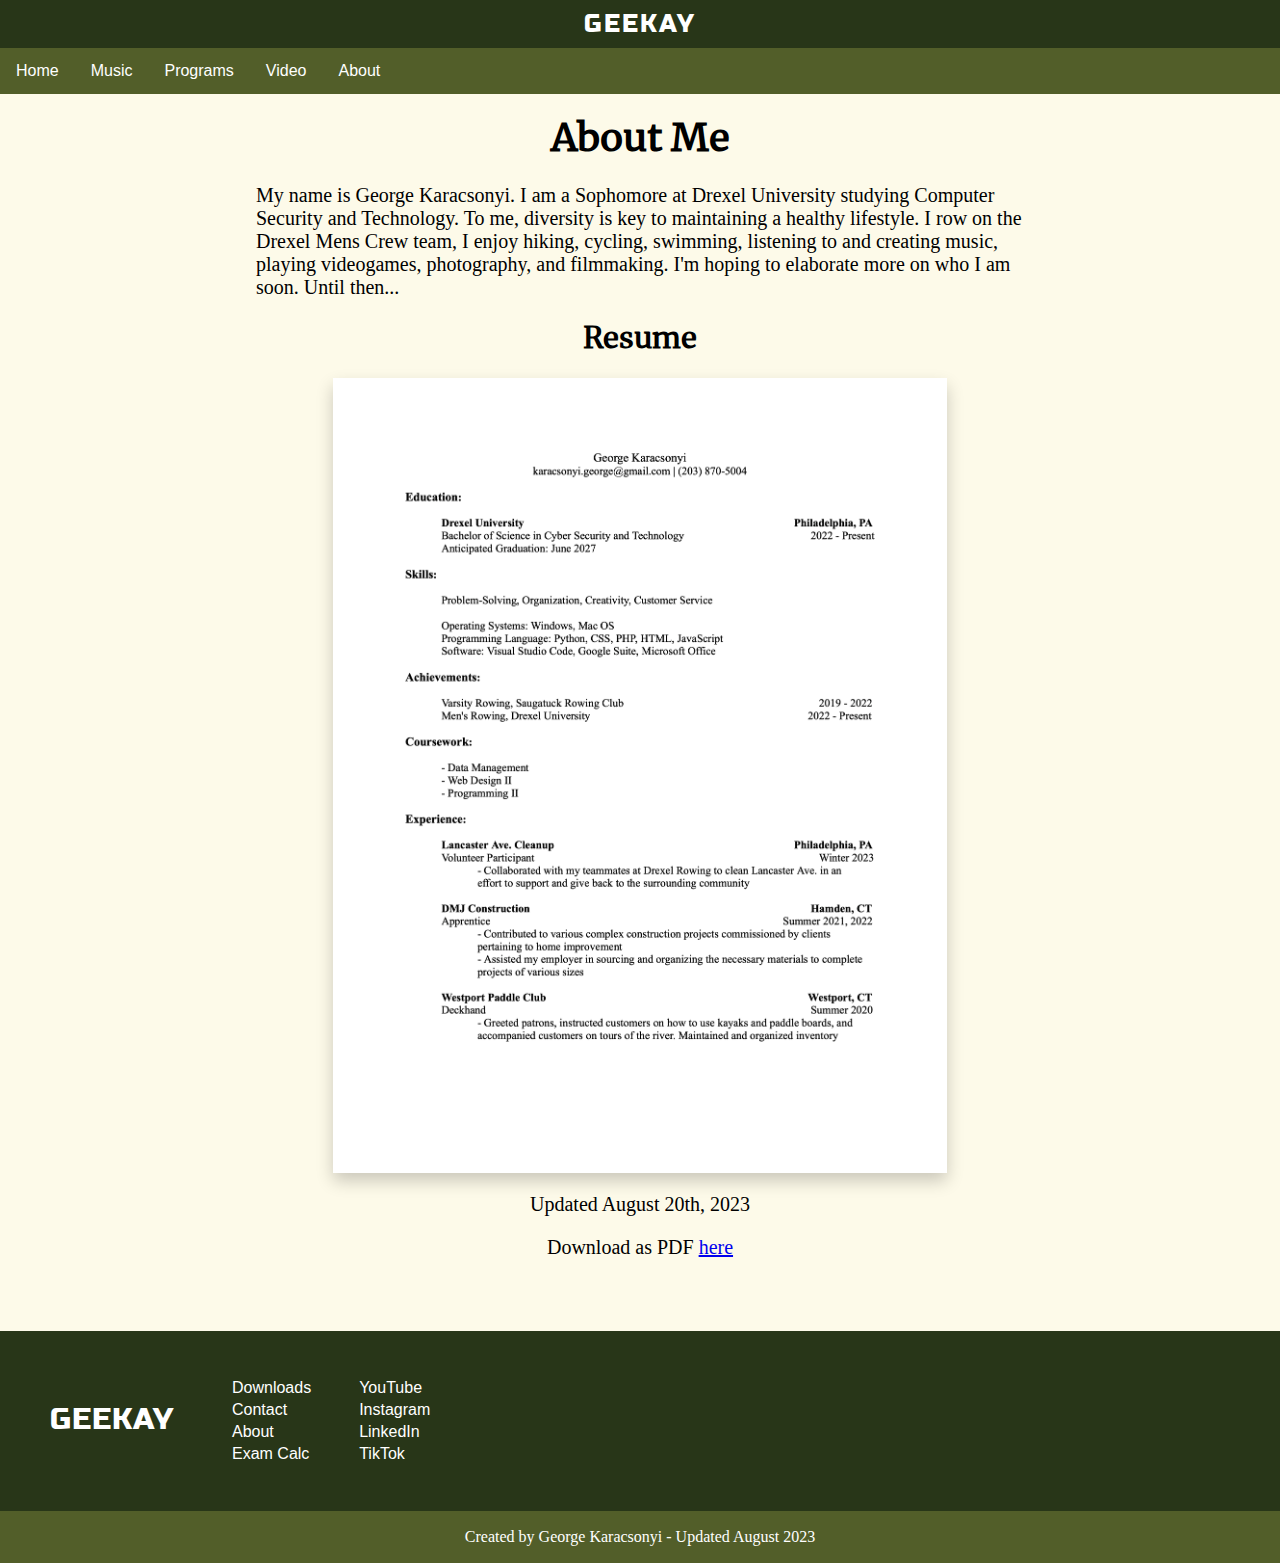
<file: about/index.html>
<!DOCTYPE html>
<!--
============================================================
File name: about/index.html
Purpose: about me page
Author: George Karacsonyi
Updated: July 25th, 2023 @ 10am EST
============================================================
-->
<html>

<head>
    <meta charset="utf-8">
    <meta name="viewport" content="width=device-width">
    <Title>About</Title>
    <link rel="icon" type="image/x-icon" href="../media-assets/g.png">
    <link rel="stylesheet" href="../master-style.css">
</head>

<body>

    <header class="sticky">
        <a href="../">
            <p>GEEKAY</p>
        </a>
    </header>

    <div class="content">

        <div class="navbar">
            <a href="https://geekay.one">Home</a>
            <div class="subnav">
                <button class="subnavbtn">Music</button>
                <div class="subnav-content">
                    <a href="https://geekay.one/music/downloads/">Downloads</a>
                    <a href="https://geekay.one/music/mixes/">Mixes</a>
                    <a href="https://geekay.one/music/playlists/">Playlists</a>
                    <a href="https://geekay.one/music/projFiles/">Project Files</a>
                </div>
            </div>
            <div class="subnav">
                <button class="subnavbtn">Programs</button>
                <div class="subnav-content">
                    <a href="https://geekay.one/final-exam-grade-calc/">Exam Grade Calc</a>
                </div>
            </div>
            <div class="subnav">
                <button class="subnavbtn">Video</button>
                <div class="subnav-content">
                    <a href="https://geekay.one/video/geekay/">Projects</a>
                    <!-- <a href="https://geekay.one/video/drexelRowing/">Drexel Rowing</a> -->
                </div>
            </div>
            <a href="https://geekay.one/about">About</a>
        </div>

        <div class="main">

            <h1>About Me</h1>

            <p>
                My name is George Karacsonyi. I am a Sophomore at Drexel University studying Computer Security and
                Technology. To me, diversity is key to maintaining a healthy lifestyle. I row on the Drexel Mens Crew
                team, I enjoy hiking, cycling, swimming, listening to and creating music, playing videogames,
                photography, and filmmaking. I'm hoping to elaborate more on who I am soon. Until
                then...
            </p>

            <h2>Resume</h2>

            <img class="resume" src="media/Resume.png" alt="Resume">

            <p id="pdfDownload">Updated August 20th, 2023</p>
            <p id="pdfDownload">Download as PDF <a href="media/resume.zip">here</a></p>

        </div>

    </div>

    <footer>

        <div class="topFoot">
            <div id="footLogoContainer">
                <a href=https://geekay.one>
                    <p class="logoType">GEEKAY</p>
                </a>
            </div>

            <div id="menu-items" style="width: auto;">
                <ul>
                    <li><a href="https://geekay.one/music/downloads/">Downloads</a></li>
                    <br>
                    <li><a href="https://mail.google.com/mail/u/0/?fs=1&tf=cm&source=mailto&to=karacsonyi.george@gmail.com"
                            target="_blank">Contact</a></li>
                    <br>
                    <li><a href="https://geekay.one/about/">About</a></li>
                    <br>
                    <li><a href="https://geekay.one/final-exam-grade-calc/">Exam Calc</a></li>
                </ul>
                <ul>
                    <li><a href="https://www.youtube.com/@realgeekay/" target="_blank">YouTube</a></li>
                    <br>
                    <li><a href="https://www.instagram.com/g_karacsonyi/" target="_blank">Instagram</a></li>
                    <br>
                    <li><a href="https://www.linkedin.com/in/george-karacsonyi-65b748178/" target="_blank">LinkedIn</a>
                    </li>
                    <br>
                    <li><a href="https://www.tiktok.com/@realgeekay/" target="_blank">TikTok</a></li>
                </ul>
            </div>

        </div>

        <div class="lowFoot">
            <p>Created by George Karacsonyi - Updated August 2023</p>
        </div>

    </footer>

</body>

</html>
</file>
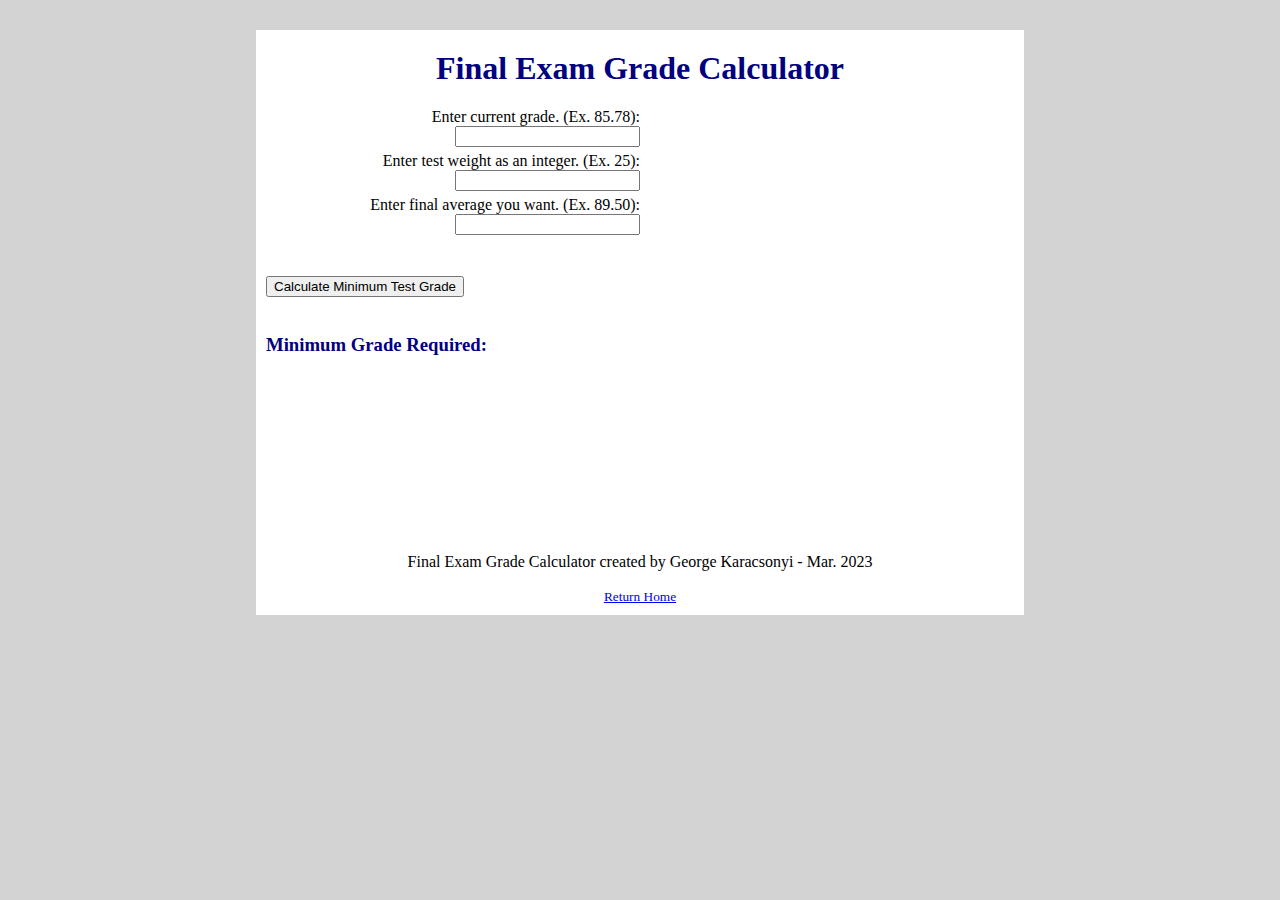
<file: final-exam-grade-calc/index.html>
<!DOCTYPE html>
<!--
============================================================
File name: final-exam-grade-calc/index.html
  Purpose: calculate grade needed on exam to achieve
           a spceified grade in course.
   Author: George Karacsonyi
  Updated: March 16th, 2023 @ 7:07pm EST
============================================================
-->
<html>

<head>
    <link rel="stylesheet" href="styles.css">
    <script src="calculateMinGrade.js"></script>
    <title>Final Exam Grade Calculator</title>
    <link rel="icon" type="image/x-icon" href="calc.png">
</head>

<body>

    <main>

        <header>

            <h1>Final Exam Grade Calculator</h1>

        </header>

        <form>
            <div class="field">
                <label for="currentAve">Enter current grade. (Ex. 85.78):</label>
                <input type="text" id="currentAve" name="currentAve" />
            </div>
            <div class="field">
                <label for="testWeight">Enter test weight as an integer. (Ex. 25):</label>
                <input type="text" id="testWeight" name="testWeight" />
            </div>
            <div class="field">
                <label for="minFinal">Enter final average you want. (Ex. 89.50):</label>
                <input type="text" id="minFinal" name="minFinal" />
            </div>
            <br><br>
            <button type="button" onclick="calculateMinGrade()">Calculate Minimum Test Grade</button>
        </form>

        <br>

        <h3>Minimum Grade Required:</h3>
        <p id="result"></p>

        <br><br><br><br><br><br><br><br><br>

        <footer>

            <p>Final Exam Grade Calculator created by George Karacsonyi - Mar. 2023</p>

            <a class=home href="../">Return Home</a>

        </footer>

    </main>

</body>

</html>
</file>
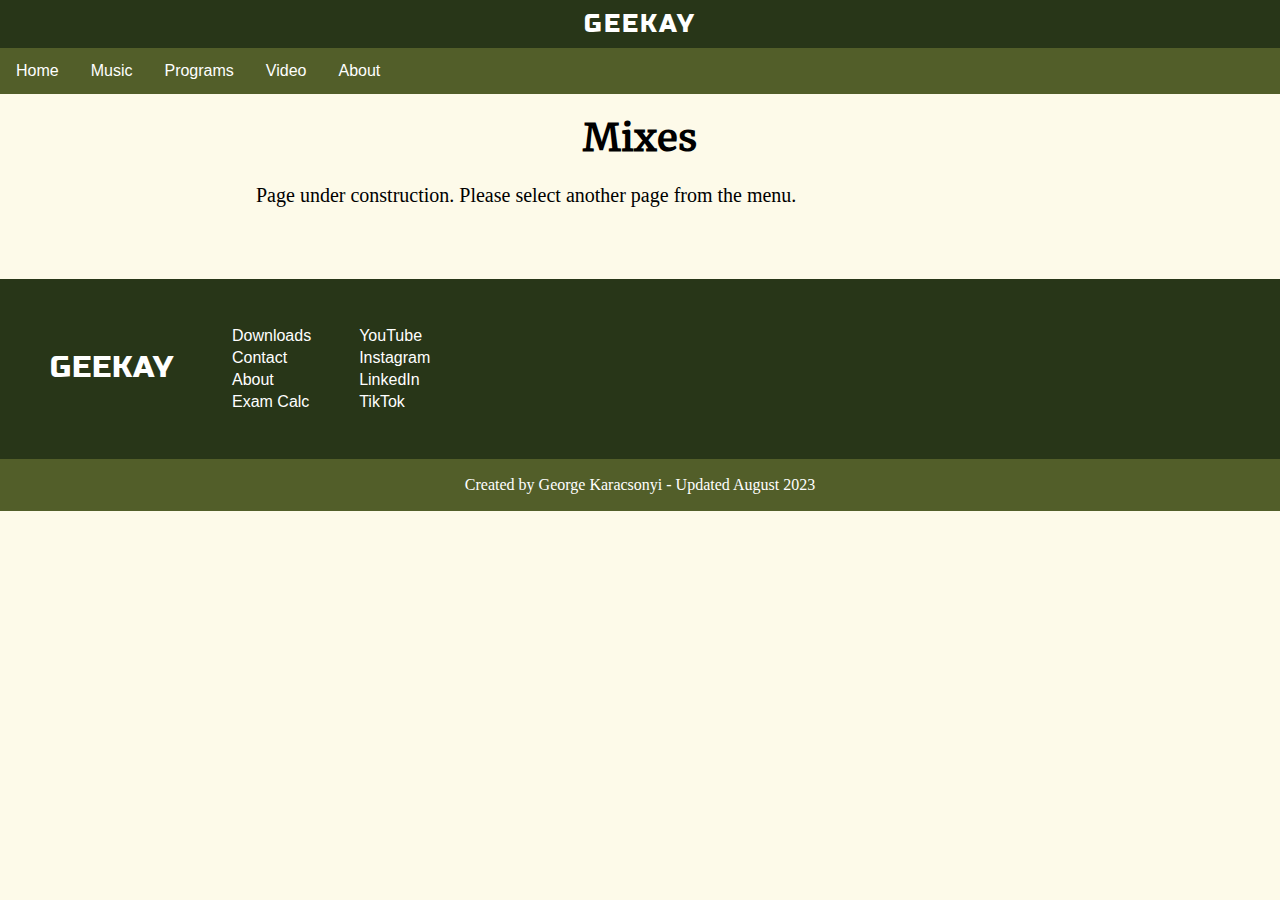
<file: music/mixes/index.html>
<!DOCTYPE html>
<!--
============================================================
File name: music/mixes/index.html
Purpose: help others access mixes that I have created
Author: George Karacsonyi
Updated: July 25th, 2023 @ 10am EST
============================================================
-->
<html>

<head>
    <meta charset="utf-8">
    <meta name="viewport" content="width=device-width">
    <Title>Mixes</Title>
    <link rel="icon" type="image/x-icon" href="../../media-assets/g.png">
    <link rel="stylesheet" href="../../master-style.css">
</head>

<body>

    <header class="sticky">
        <a href="../../">
            <p>GEEKAY</p>
        </a>
    </header>

    <div class="content">

        <div class="navbar">
            <a href="https://geekay.one">Home</a>
            <div class="subnav">
                <button class="subnavbtn">Music</button>
                <div class="subnav-content">
                    <a href="https://geekay.one/music/downloads/">Downloads</a>
                    <a href="https://geekay.one/music/mixes/">Mixes</a>
                    <a href="https://geekay.one/music/playlists/">Playlists</a>
                    <a href="https://geekay.one/music/projFiles/">Project Files</a>
                </div>
            </div>
            <div class="subnav">
                <button class="subnavbtn">Programs</button>
                <div class="subnav-content">
                    <a href="https://geekay.one/final-exam-grade-calc/">Exam Grade Calc</a>
                </div>
            </div>
            <div class="subnav">
                <button class="subnavbtn">Video</button>
                <div class="subnav-content">
                    <a href="https://geekay.one/video/geekay/">Projects</a>
                    <!-- <a href="https://geekay.one/video/drexelRowing/">Drexel Rowing</a> -->
                </div>
            </div>
            <a href="https://geekay.one/about">About</a>
        </div>

        <div class="main">
            <h1>Mixes</h1>

            <p>Page under construction. Please select another page from the menu.</p>

        </div>

    </div>

    <footer>

        <div class="topFoot">
            <div id="footLogoContainer">
                <a href=https://geekay.one>
                    <p class="logoType">GEEKAY</p>
                </a>
            </div>

            <div id="menu-items" style="width: auto;">
                <ul>
                    <li><a href="https://geekay.one/music/downloads/">Downloads</a></li>
                    <br>
                    <li><a href="https://mail.google.com/mail/u/0/?fs=1&tf=cm&source=mailto&to=karacsonyi.george@gmail.com"
                            target="_blank">Contact</a></li>
                    <br>
                    <li><a href="https://geekay.one/about/">About</a></li>
                    <br>
                    <li><a href="https://geekay.one/final-exam-grade-calc/">Exam Calc</a></li>
                </ul>
                <ul>
                    <li><a href="https://www.youtube.com/@realgeekay/" target="_blank">YouTube</a></li>
                    <br>
                    <li><a href="https://www.instagram.com/g_karacsonyi/" target="_blank">Instagram</a></li>
                    <br>
                    <li><a href="https://www.linkedin.com/in/george-karacsonyi-65b748178/" target="_blank">LinkedIn</a>
                    </li>
                    <br>
                    <li><a href="https://www.tiktok.com/@realgeekay/" target="_blank">TikTok</a></li>
                </ul>
            </div>

        </div>

        <div class="lowFoot">
            <p>Created by George Karacsonyi - Updated August 2023</p>
        </div>

    </footer>

</body>

</html>
</file>
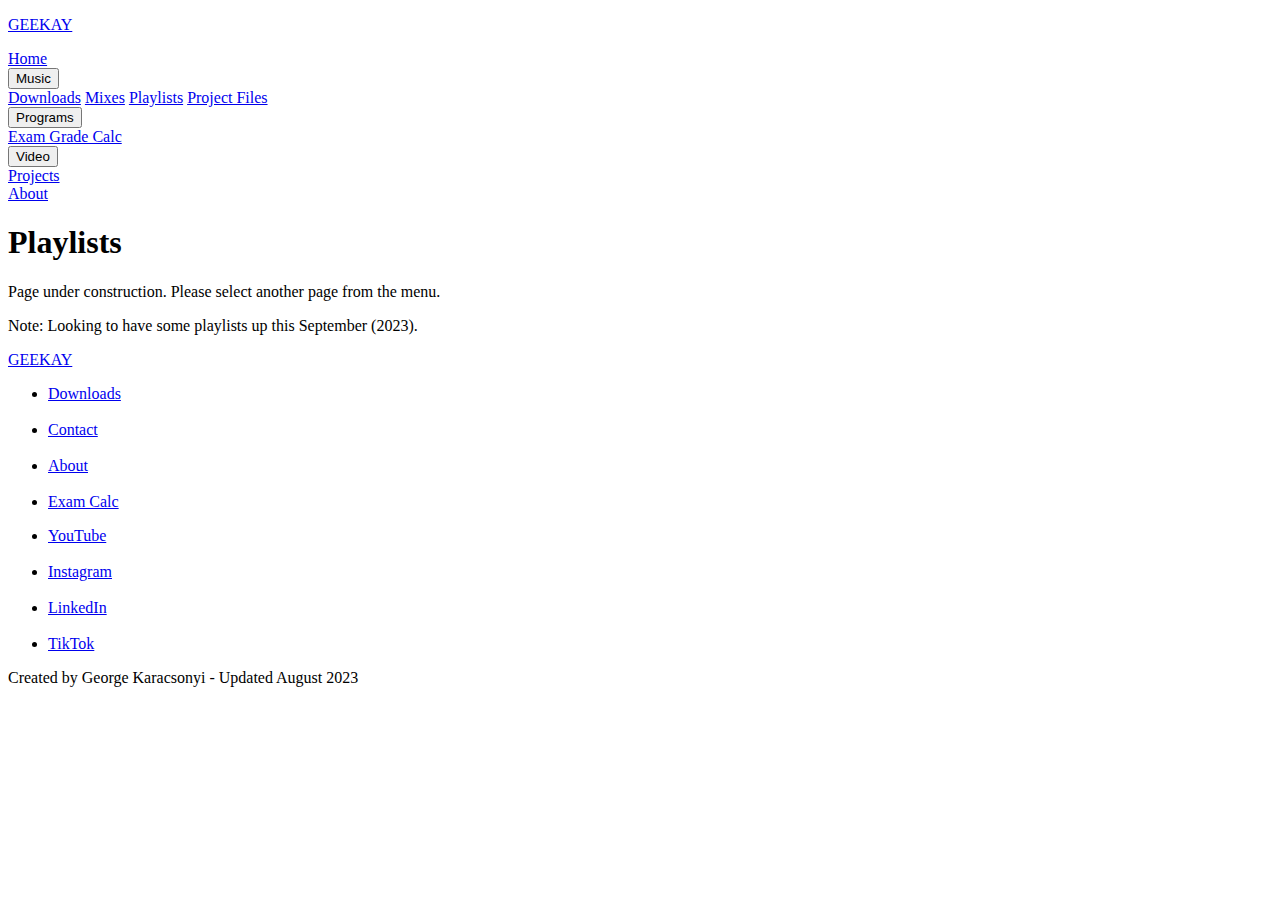
<file: music/playlists/index.html>
<!DOCTYPE html>
<!--
============================================================
File name: music/playlists/index.html
Purpose: help others access music that I have created.
Author: George Karacsonyi
Updated: July 25th, 2023 @ 10am EST
============================================================
-->
<html>

<head>
    <meta charset="utf-8">
    <meta name="viewport" content="width=device-width">
    <Title>Playlists</Title>
    <link rel="icon" type="image/x-icon" href="https://geekay.one/media-assets/g.png">
    <link rel="stylesheet" href="https://geekay.one/master-style.css">
</head>

<body>

    <header class="sticky">
        <a href="../../">
            <p>GEEKAY</p>
        </a>
    </header>

    <div class="content">

        <div class="navbar">
            <a href="https://geekay.one">Home</a>
            <div class="subnav">
                <button class="subnavbtn">Music</button>
                <div class="subnav-content">
                    <a href="https://geekay.one/music/downloads/">Downloads</a>
                    <a href="https://geekay.one/music/mixes/">Mixes</a>
                    <a href="https://geekay.one/music/playlists/">Playlists</a>
                    <a href="https://geekay.one/music/projFiles/">Project Files</a>
                </div>
            </div>
            <div class="subnav">
                <button class="subnavbtn">Programs</button>
                <div class="subnav-content">
                    <a href="https://geekay.one/final-exam-grade-calc/">Exam Grade Calc</a>
                </div>
            </div>
            <div class="subnav">
                <button class="subnavbtn">Video</button>
                <div class="subnav-content">
                    <a href="https://geekay.one/video/geekay/">Projects</a>
                    <!-- <a href="https://geekay.one/video/drexelRowing/">Drexel Rowing</a> -->
                </div>
            </div>
            <a href="https://geekay.one/about">About</a>
        </div>

        <div class="main">
            <h1>Playlists</h1>

            <p>Page under construction. Please select another page from the menu.</p>

            <p>Note: Looking to have some playlists up this September (2023).</p>

        </div>

    </div>

    <footer>

        <div class="topFoot">
            <div id="footLogoContainer">
                <a href=https://geekay.one>
                    <p class="logoType">GEEKAY</p>
                </a>
            </div>

            <div id="menu-items" style="width: auto;">
                <ul>
                    <li><a href="https://geekay.one/music/downloads/">Downloads</a></li>
                    <br>
                    <li><a href="https://mail.google.com/mail/u/0/?fs=1&tf=cm&source=mailto&to=karacsonyi.george@gmail.com"
                            target="_blank">Contact</a></li>
                    <br>
                    <li><a href="https://geekay.one/about/">About</a></li>
                    <br>
                    <li><a href="https://geekay.one/final-exam-grade-calc/">Exam Calc</a></li>
                </ul>
                <ul>
                    <li><a href="https://www.youtube.com/@realgeekay/" target="_blank">YouTube</a></li>
                    <br>
                    <li><a href="https://www.instagram.com/g_karacsonyi/" target="_blank">Instagram</a></li>
                    <br>
                    <li><a href="https://www.linkedin.com/in/george-karacsonyi-65b748178/" target="_blank">LinkedIn</a>
                    </li>
                    <br>
                    <li><a href="https://www.tiktok.com/@realgeekay/" target="_blank">TikTok</a></li>
                </ul>
            </div>

        </div>

        <div class="lowFoot">
            <p>Created by George Karacsonyi - Updated August 2023</p>
        </div>

    </footer>

</body>

</html>
</file>
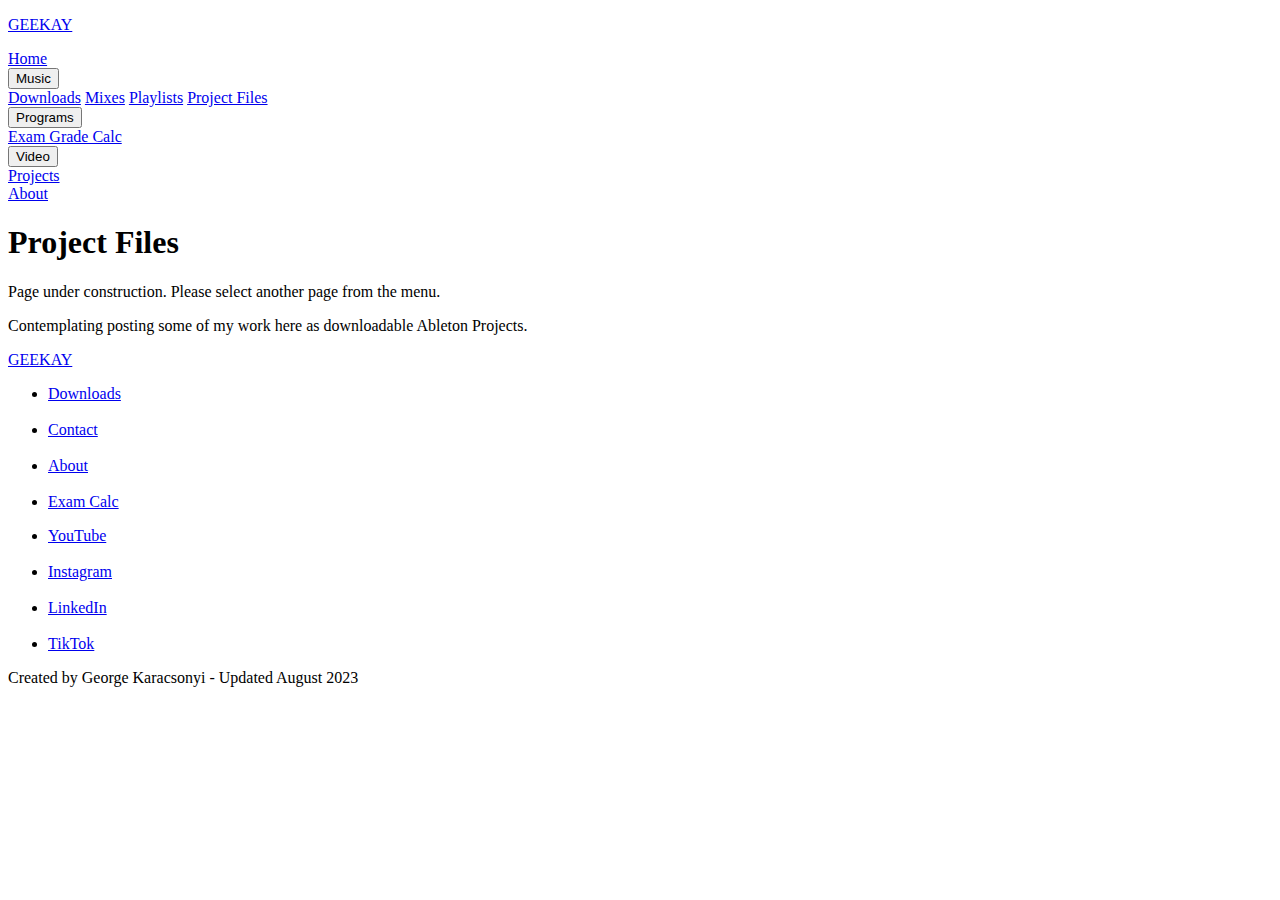
<file: music/projFiles/index.html>
<!DOCTYPE html>
<!--
============================================================
File name: music/index.html
Purpose: allow others to access my abelton project files
Author: George Karacsonyi
Updated: July 25th, 2023 @ 10am EST
============================================================
-->
<html>

<head>
    <meta charset="utf-8">
    <meta name="viewport" content="width=device-width">
    <Title>Project Files</Title>
    <link rel="icon" type="image/x-icon" href="https://geekay.one/media-assets/g.png">
    <link rel="stylesheet" href="https://geekay.one/master-style.css">
</head>

<body>

    <header class="sticky">
        <a href="../../">
            <p>GEEKAY</p>
        </a>
    </header>

    <div class="content">

        <div class="navbar">
            <a href="https://geekay.one">Home</a>
            <div class="subnav">
                <button class="subnavbtn">Music</button>
                <div class="subnav-content">
                    <a href="https://geekay.one/music/downloads/">Downloads</a>
                    <a href="https://geekay.one/music/mixes/">Mixes</a>
                    <a href="https://geekay.one/music/playlists/">Playlists</a>
                    <a href="https://geekay.one/music/projFiles/">Project Files</a>
                </div>
            </div>
            <div class="subnav">
                <button class="subnavbtn">Programs</button>
                <div class="subnav-content">
                    <a href="https://geekay.one/final-exam-grade-calc/">Exam Grade Calc</a>
                </div>
            </div>
            <div class="subnav">
                <button class="subnavbtn">Video</button>
                <div class="subnav-content">
                    <a href="https://geekay.one/video/geekay/">Projects</a>
                    <!-- <a href="https://geekay.one/video/drexelRowing/">Drexel Rowing</a> -->
                </div>
            </div>
            <a href="https://geekay.one/about">About</a>
        </div>

        <div class="main">
            <h1>Project Files</h1>

            <p>Page under construction. Please select another page from the menu.</p>

            <p>Contemplating posting some of my work here as downloadable Ableton Projects.</p>

        </div>

    </div>

    <footer>

        <div class="topFoot">
            <div id="footLogoContainer">
                <a href=https://geekay.one>
                    <p class="logoType">GEEKAY</p>
                </a>
            </div>

            <div id="menu-items" style="width: auto;">
                <ul>
                    <li><a href="https://geekay.one/music/downloads/">Downloads</a></li>
                    <br>
                    <li><a href="https://mail.google.com/mail/u/0/?fs=1&tf=cm&source=mailto&to=karacsonyi.george@gmail.com"
                            target="_blank">Contact</a></li>
                    <br>
                    <li><a href="https://geekay.one/about/">About</a></li>
                    <br>
                    <li><a href="https://geekay.one/final-exam-grade-calc/">Exam Calc</a></li>
                </ul>
                <ul>
                    <li><a href="https://www.youtube.com/@realgeekay/" target="_blank">YouTube</a></li>
                    <br>
                    <li><a href="https://www.instagram.com/g_karacsonyi/" target="_blank">Instagram</a></li>
                    <br>
                    <li><a href="https://www.linkedin.com/in/george-karacsonyi-65b748178/" target="_blank">LinkedIn</a>
                    </li>
                    <br>
                    <li><a href="https://www.tiktok.com/@realgeekay/" target="_blank">TikTok</a></li>
                </ul>
            </div>

        </div>

        <div class="lowFoot">
            <p>Created by George Karacsonyi - Updated August 2023</p>
        </div>

    </footer>

</body>

</html>
</file>
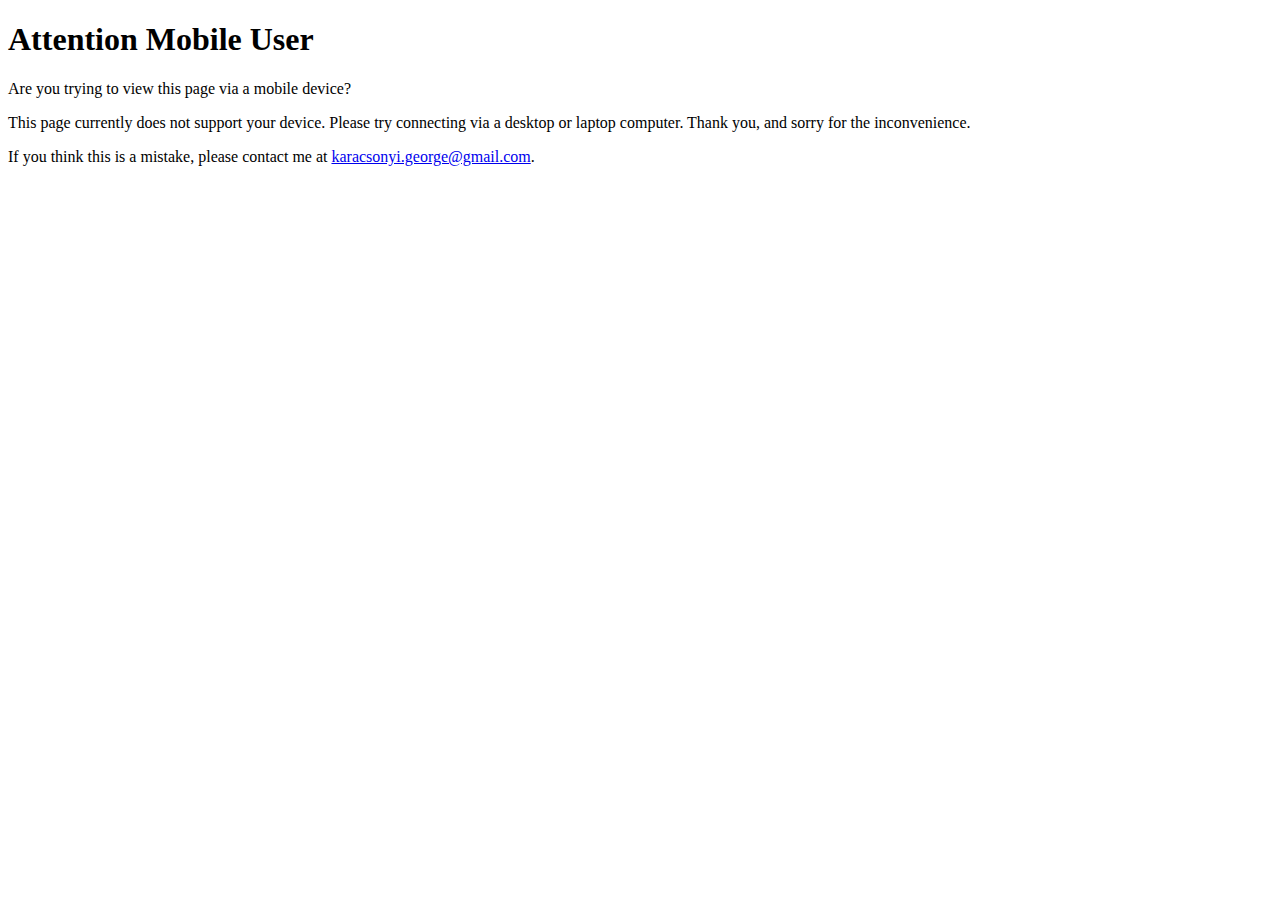
<file: redirects/mobile/index.html>
<!DOCTYPE html>
<html>

<head>
    <meta charset="utf-8">
    <meta name="viewport" content="width=device-width">
    <title>Redirect - Mobile User</title>
    <link rel="icon" type="image/x-icon" href="https://geekay.one/media-assets/g.png">
</head>

<body>
    <h1>Attention Mobile User</h1>
    <p>Are you trying to view this page via a mobile device?</p>
    <p>This page currently does not support your device. Please try connecting via a desktop or laptop computer. Thank
        you, and sorry for the inconvenience.</p>
    <p>If you think this is a mistake, please contact me at <a
            href="mailto:karacsonyi.george@gmail.com?subject=Mobile%20Redirect%20Error" target="_blank">karacsonyi.george@gmail.com</a>.
    </p>
</body>

</html>
</file>
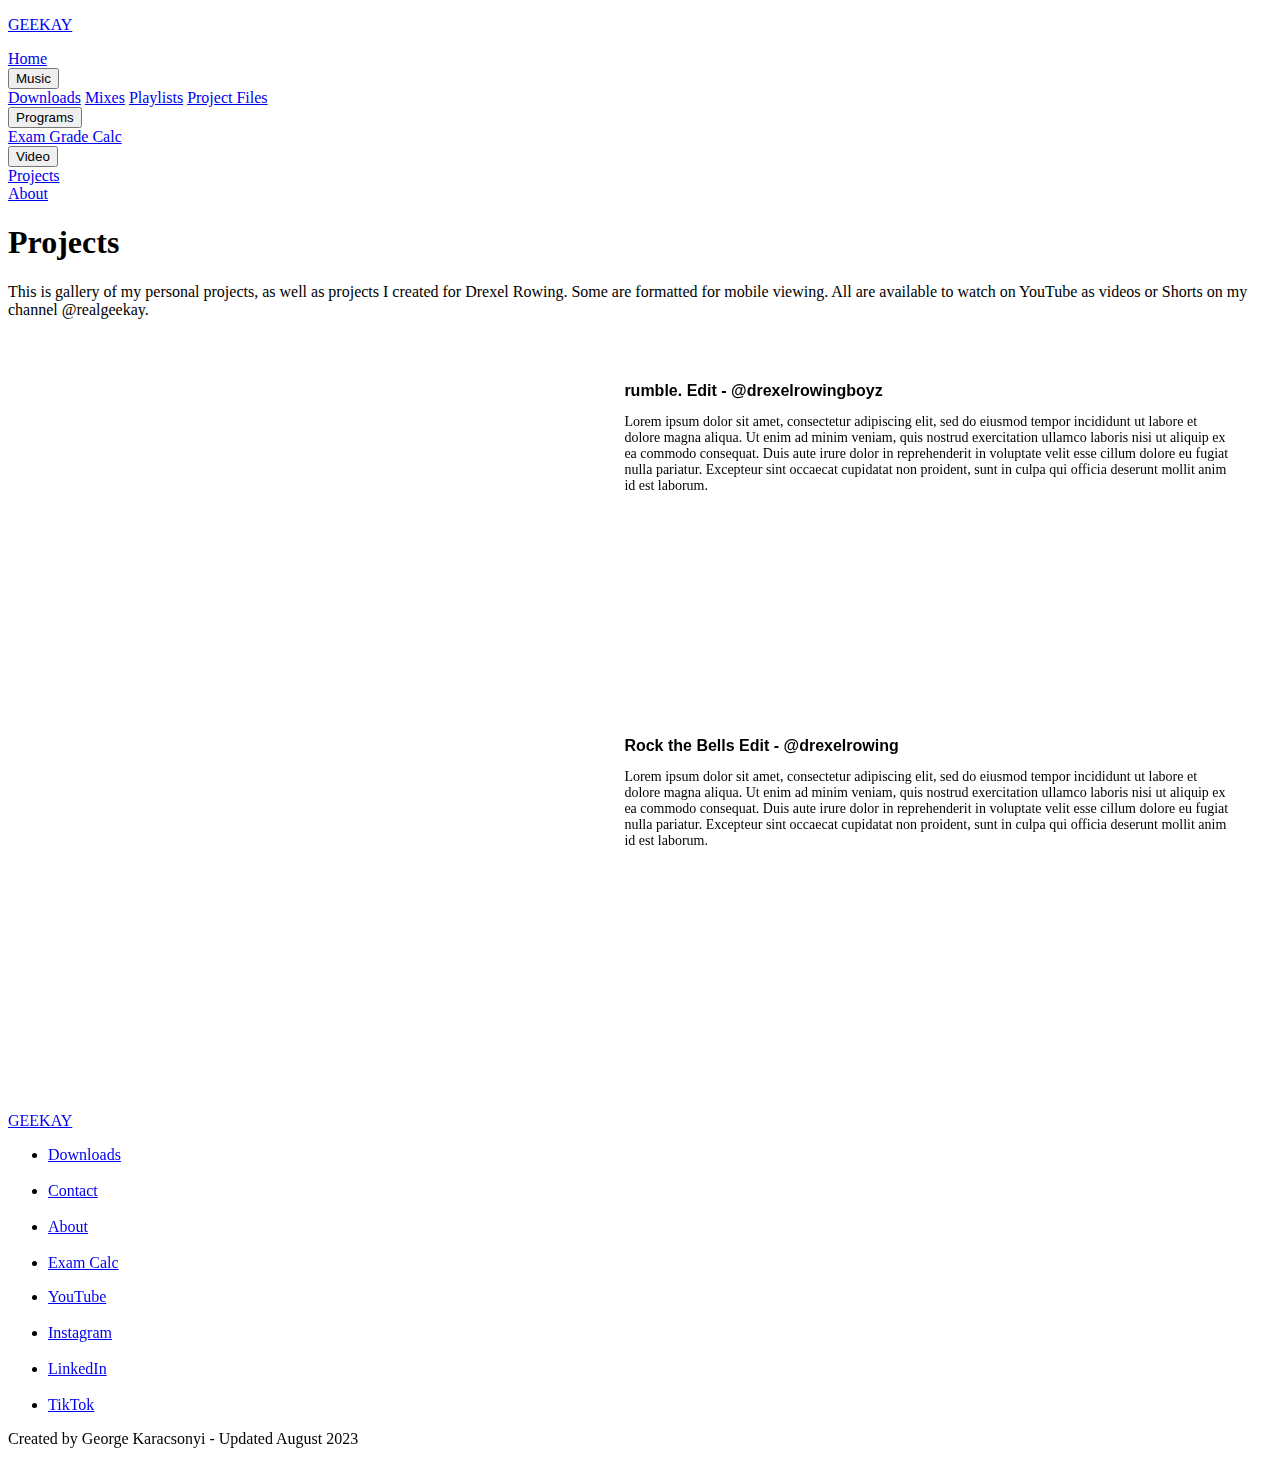
<file: video/geekay/index.html>
<!DOCTYPE html>
<!--
============================================================
File name: video/geekay/index.html
Purpose: video projects
Author: George Karacsonyi
Updated: Sept 26, 2023 @ 12pm EST
============================================================
-->
<html>

<head>
    <meta charset="utf-8">
    <meta name="viewport" content="width=device-width">
    <Title>Video</Title>
    <link rel="icon" type="image/x-icon" href="https://geekay.one/media-assets/g.png">
    <link rel="stylesheet" href="https://geekay.one/master-style.css">
    <link rel="stylesheet" href="styles.css">
</head>

<body>

    <header class="sticky">
        <a href="https://geekay.one">
            <p>GEEKAY</p>
        </a>
    </header>

    <div class="content">

        <div class="navbar">
            <a href="https://geekay.one">Home</a>
            <div class="subnav">
                <button class="subnavbtn">Music</button>
                <div class="subnav-content">
                    <a href="https://geekay.one/music/downloads/">Downloads</a>
                    <a href="https://geekay.one/music/mixes/">Mixes</a>
                    <a href="https://geekay.one/music/playlists/">Playlists</a>
                    <a href="https://geekay.one/music/projFiles/">Project Files</a>
                </div>
            </div>
            <div class="subnav">
                <button class="subnavbtn">Programs</button>
                <div class="subnav-content">
                    <a href="https://geekay.one/final-exam-grade-calc/">Exam Grade Calc</a>
                </div>
            </div>
            <div class="subnav">
                <button class="subnavbtn">Video</button>
                <div class="subnav-content">
                    <a href="https://geekay.one/video/geekay/">Projects</a>
                    <!-- <a href="https://geekay.one/video/drexelRowing/">Drexel Rowing</a> -->
                </div>
            </div>
            <a href="https://geekay.one/about">About</a>
        </div>

        <div class="main">

            <h1>Projects</h1>

            <p>
                This is gallery of my personal projects, as well as projects I created for Drexel Rowing. Some are
                formatted for mobile viewing. All are available to watch on YouTube as videos or Shorts on my channel
                @realgeekay.
            </p>

            <div class="gallery">
                <div class="tile">
                    <div class="video">
                        <iframe width="560" height="315"
                            src="https://www.youtube.com/embed/6mbuW5wXmtI?si=ReddmWGFCQr0VAnI"
                            title="YouTube video player" frameborder="0"
                            allow="accelerometer; autoplay; clipboard-write; encrypted-media; gyroscope; picture-in-picture; web-share"
                            allowfullscreen></iframe>
                    </div>
                    <div class="text">
                        <div class="video-title">rumble. Edit - @drexelrowingboyz</div>
                        <div class="video-desc">
                            <p>
                                Lorem ipsum dolor sit amet, consectetur adipiscing elit, sed do eiusmod
                                tempor incididunt ut labore et dolore magna aliqua. Ut enim ad minim veniam, quis
                                nostrud
                                exercitation ullamco laboris nisi ut aliquip ex ea commodo consequat. Duis aute irure
                                dolor
                                in reprehenderit in voluptate velit esse cillum dolore eu fugiat nulla pariatur.
                                Excepteur
                                sint occaecat cupidatat non proident, sunt in culpa qui officia deserunt mollit anim id
                                est
                                laborum.
                            </p>
                        </div>
                    </div>
                </div>
                <div class="tile">
                    <div class="video">
                        <iframe width="560" height="315"
                            src="https://www.youtube.com/embed/cO9g6GJSEFQ?si=rgjRVaEGuxUuA5NO"
                            title="YouTube video player" frameborder="0"
                            allow="accelerometer; autoplay; clipboard-write; encrypted-media; gyroscope; picture-in-picture; web-share"
                            allowfullscreen></iframe>
                    </div>
                    <div class="text">
                        <div class="video-title">Rock the Bells Edit - @drexelrowing</div>
                        <div class="video-desc">
                            <p>
                                Lorem ipsum dolor sit amet, consectetur adipiscing elit, sed do eiusmod
                                tempor incididunt ut labore et dolore magna aliqua. Ut enim ad minim veniam, quis
                                nostrud
                                exercitation ullamco laboris nisi ut aliquip ex ea commodo consequat. Duis aute irure
                                dolor
                                in reprehenderit in voluptate velit esse cillum dolore eu fugiat nulla pariatur.
                                Excepteur
                                sint occaecat cupidatat non proident, sunt in culpa qui officia deserunt mollit anim id
                                est
                                laborum.
                            </p>
                        </div>
                    </div>
                </div>
            </div>

        </div>

    </div>

    <footer>

        <div class="topFoot">
            <div id="footLogoContainer">
                <a href=https://geekay.one>
                    <p class="logoType">GEEKAY</p>
                </a>
            </div>

            <div id="menu-items" style="width: auto;">
                <ul>
                    <li><a href="https://geekay.one/music/downloads/">Downloads</a></li>
                    <br>
                    <li><a href="https://mail.google.com/mail/u/0/?fs=1&tf=cm&source=mailto&to=karacsonyi.george@gmail.com"
                            target="_blank">Contact</a></li>
                    <br>
                    <li><a href="https://geekay.one/about/">About</a></li>
                    <br>
                    <li><a href="https://geekay.one/final-exam-grade-calc/">Exam Calc</a></li>
                </ul>
                <ul>
                    <li><a href="https://www.youtube.com/@realgeekay/" target="_blank">YouTube</a></li>
                    <br>
                    <li><a href="https://www.instagram.com/g_karacsonyi/" target="_blank">Instagram</a></li>
                    <br>
                    <li><a href="https://www.linkedin.com/in/george-karacsonyi-65b748178/" target="_blank">LinkedIn</a>
                    </li>
                    <br>
                    <li><a href="https://www.tiktok.com/@realgeekay/" target="_blank">TikTok</a></li>
                </ul>
            </div>

        </div>

        <div class="lowFoot">
            <p>Created by George Karacsonyi - Updated August 2023</p>
        </div>

    </footer>

</body>

</html>
</file>
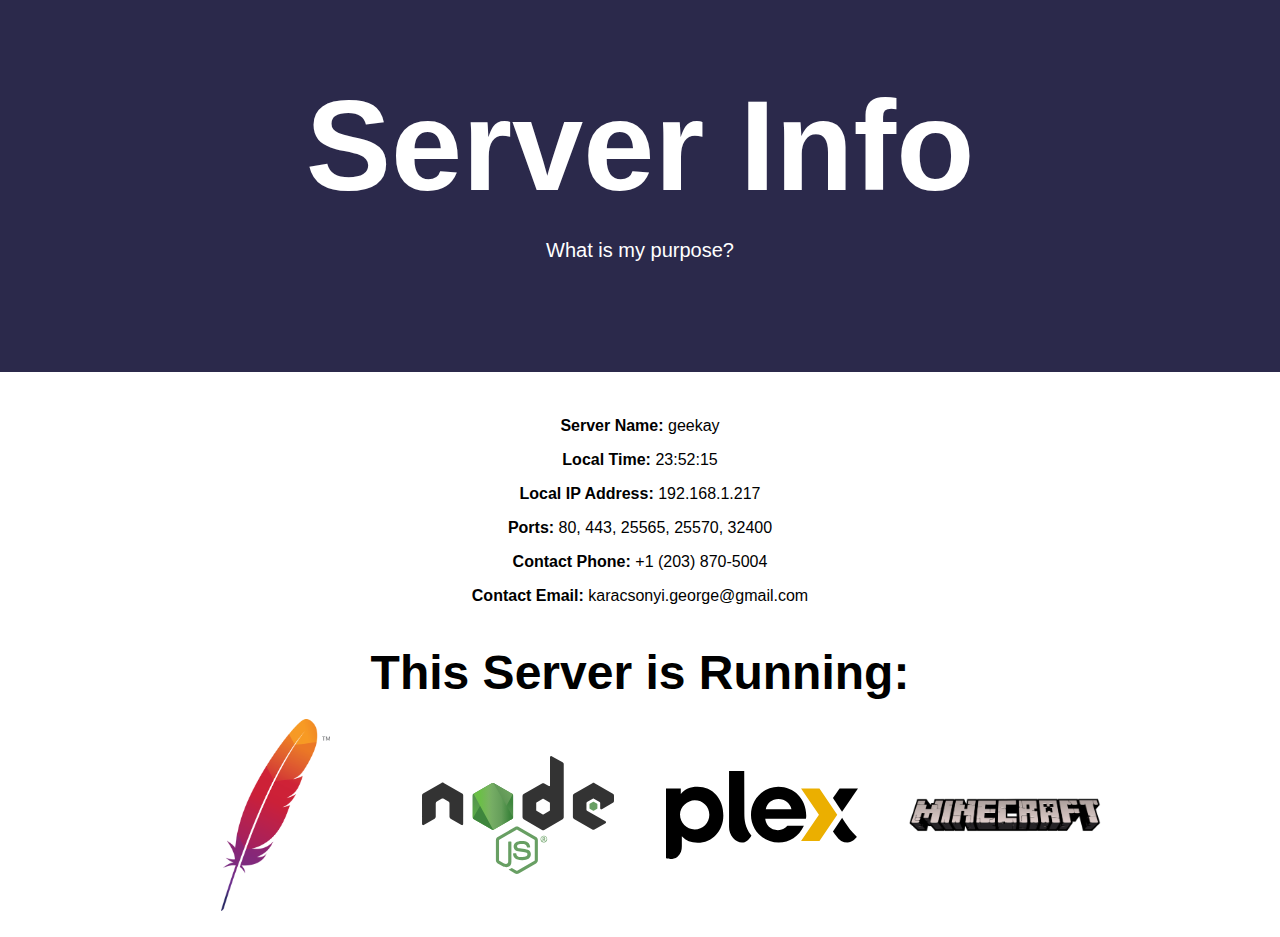
<file: redirects/server-info/id-318/index.html>
<!DOCTYPE html>
<html lang="en">

<head>
    <meta charset="UTF-8">
    <meta name="viewport" content="width=device-width, initial-scale=1.0">
    <title>Server Info - SID: #318</title>
    <link rel="stylesheet" href="styles.css">
    <link rel="icon" type="image/x-icon" href="https://geekay.one/media-assets/g.png">
    <script defer>
        function showCurrentTime() {
            const currentTime = new Date();
            const timeElement = document.getElementById("time");
            const formattedTime = currentTime.toLocaleTimeString('en-US', { hour12: false });
            timeElement.textContent = formattedTime;
        }

        window.addEventListener('load', showCurrentTime);
    </script>
</head>

<body>
    <div class="header">
        <div class="header">
            <div class="title">
                <h1>Server Info</h1>
            </div>
            <div class="subtext">
                <p>What is my purpose?</p>
            </div>
        </div>
    </div>
    <div class="main">
        <div class="info">
            <p><b>Server Name: </b>geekay</p>
            <p><b>Local Time: </b><span id="time"></span></p>
            <p><b>Local IP Address: </b>192.168.1.217</p>
            <p><b>Ports: </b>80, 443, 25565, 25570, 32400</p>
            <p><b>Contact Phone: </b>+1 (203) 870-5004</p>
            <p><b>Contact Email: </b>karacsonyi.george@gmail.com</p>
        </div>
        <div>
            <div class="subhead">
                <h2>This Server is Running:</h2>
            </div>
            <div class="logos">
                <a href="https://www.apache.org/" target="_blank">
                    <div class="logo">
                        <img class="logo-img" src="img/apache_logo.png" alt="Apache web hosting logo">
                    </div>
                </a>
                <a href="https://nodejs.org/en/about" target="_blank">
                    <div class="logo">
                        <img class="logo-img" src="img/nodejs_logo.svg" alt="Node.js server logo">
                    </div>
                </a>
                <a href="https://www.plex.tv/about/" target="_blank">
                    <div class="logo">
                        <img class="logo-img" src="img/plex_logo.svg" alt="Plex Media Server logo">
                    </div>
                </a>
                <a href="https://www.minecraft.net/en-us" target="_blank">
                    <div class="logo">
                        <img class="logo-img" src="img/minecraft_logo.png" alt="Minecraft logo">
                    </div>
                </a>
            </div>
        </div>
    </div>
</body>

</html>
</file>
<file: master-style.css>
/****************************************************
* File name: master-styles.css
*   Purpose: master style sheet for GEEKAY
*    Author: George Karacsonyi
*   Updated: July 25th, 2023 @ 10am EST
*****************************************************/

@font-face {
    font-family: "RussoOne-Regular";
    src: url(fonts/russo-one/russoone-regular-webfont.woff) format("woff"),
        url(fonts/russo-one/russoone-regular-webfont.woff2) format("woff2");
}

@font-face {
    font-family: "Merriweather";
    src: url(fonts/merriweather/merriweather-regular-webfont.woff) format("woff"),
        url(fonts/merriweather/merriweather-regular-webfont.woff2) format("woff2");
}

@font-face {
    font-family: "openSans_regular";
    src: url(fonts/open-sans/opensans-variablefont_wdthwght-webfont.woff) format("woff"),
        url(fonts/open-sans/opensans-variablefont_wdthwght-webfont.woff2) format("woff2");
}

@keyframes fadeInContent {
    0% {
        opacity: 0;
    }

    100% {
        opacity: 1;
    }
}

/*
.content {
    animation: fadeInContent ease 2s;
}
*/

.sticky {
    position: -webkit-sticky;
    position: sticky;
    top: 0;

    /* prevents the dropdown menu from going over the top banner when scrolling*/
    z-index: 1000;
}

body {
    margin: 0;
    background-color: #fdfae9;
    /* was #fdfae9 */
}

header {
    background-color: #283618;
    /* was #283618 */
    width: 100%;
    height: fit-content;
}

header p {
    text-align: center;
    font-size: 25px;
    font-family: "RussoOne-Regular";
    font-weight: normal;
    color: white;
    margin: 0;
    padding: 1vh;
    letter-spacing: 2px;
}

header a:active,
header a:visited,
header a:before,
header a:hover,
header a {
    text-decoration: none;
}

/* The navigation menu */
.navbar {
    overflow: hidden;
    background-color: #525e29;
    font-family: Arial, Helvetica, sans-serif;
}

/* Navigation links */
.navbar a {
    float: left;
    font-size: 16px;
    color: white;
    text-align: center;
    padding: 14px 16px;
    text-decoration: none;
}

/* The subnavigation menu */
.subnav {
    float: left;
    overflow: hidden;
}

/* Subnav button */
.subnav .subnavbtn {
    font-size: 16px;
    border: none;
    outline: none;
    color: white;
    padding: 14px 16px;
    background-color: inherit;
    font-family: inherit;
    margin: 0;
}

/* Add a red background color to navigation links on hover */
.navbar a:hover,
.subnav:hover .subnavbtn {
    background-color: #ffffff;
    color: black;
}

/* Style the subnav content - positioned absolute */
.subnav-content {
    display: none;
    position: absolute;
    left: 0;
    background-color: #819443;
    width: 100%;
    z-index: 3;
}

/* Style the subnav links */
.subnav-content a {
    float: left;
    color: white;
    text-decoration: none;
}

/* Add a grey background color on hover */
.subnav-content a:hover {
    background-color: white;
    color: black;
}

/* When you move the mouse over the subnav container, open the subnav content */
.subnav:hover .subnav-content {
    display: block;
    /* animation: fadeInContent ease 0.5s; */
}


body .main {
    margin-left: 20vw;
    margin-right: 20vw;
    margin-bottom: 8vh;
}

body video {
    margin: 0;
    padding: 0;
}

.pageBanner {
    position: relative;
    overflow: hidden;
    width: 100%;
    height: 100vh;
}

.pageBanner video {
    position: absolute;
    top: 50%;
    left: 50%;
    transform: translate(-50%, -50%);
    min-width: 100%;
    min-height: 100%;
    width: auto;
    height: auto;
    z-index: -1;
}

.overlay-text {
    position: absolute;
    top: 50%;
    left: 50%;
    transform: translate(-50%, -50%);
    text-align: center;
    color: white;
    z-index: 1;
}

.overlay-text p {
    font-family: "RussoOne-Regular";
    font-size: 20vw;
    box-shadow: black;
    letter-spacing: 1.7vw;
}

/* Sets the font family, size and color of first degree headers */
h1 {
    font-family: "Merriweather";
    font-size: 3vw;
    text-align: center;
    color: #000000;
}

h2 {
    font-family: "Merriweather";
    font-size: 2.3vw;
    text-align: center;
    color: #000000;
}

h5 {
    margin: 10px;
    margin-left: 0px;
}

.main p {
    font-size: 20px;
}

.disclaim {
    font-size: small;
    margin-top: 0;
}

.resume {
    display: block;
    margin-left: auto;
    margin-right: auto;
    width: 80%;
    box-shadow: 0px 8px 16px 0px rgba(0, 0, 0, 0.2);
}

#pdfDownload {
    text-align: center;
}

#loginForm {
    margin: auto;
    width: 200px;
    padding: 20px;
    font-family: Arial, Helvetica, sans-serif;
    color: black;
    border: 2px solid black;
    box-shadow: 0px 0px 10px rgba(0, 0, 0, 0.2);
}

footer .topFoot {
    text-align: left;
    color: white;
    padding: 30px;
    padding-left: 40px;
    background-color: #283618;
    /* was #525e29 */
    display: flex;
    align-items: left;
    justify-content: left;
}

#menu-items {
    width: auto;
}

#menu-items a {
    font-family: Arial, Helvetica, sans-serif;
    font-size: 16px;
}

footer ul {
    display: inline-block;
}

footer li {
    display: inline-block;
    padding: 2px;
}

footer .logoType {
    font-size: 30px;
    font-family: "RussoOne-Regular";
    font-weight: normal;
    padding: 10px;
    letter-spacing: 1px;
}

#footLogoContainer {
    width: 150px;
}

.topFoot a:active,
.topFoot a:visited,
.topFoot a:before,
.topFoot a:hover,
.topFoot a {
    text-decoration: none;
    color: white;
}

.topFoot li a:active,
.topFoot li a:visited,
.topFoot li a:before,
.topFoot li a {
    text-decoration: none;
    color: white;
}

.topFoot li a:hover {
    text-decoration: underline;
    color: white;
}

footer .lowFoot {
    text-align: center;
    color: white;
    background-color: #525e29;
    /* was #283618 */
    padding-top: 1px;
    padding-bottom: 1px;
}
</file>
<file: final-exam-grade-calc/styles.css>
/****************************************************
* File name: final-exam-grade-calc/styles.css
*   Purpose: style sheet for final exam calc
*    Author: George Karacsonyi
*   Updated: March 16th, 2023 @ 7:10pm EST
*****************************************************/

body{
    margin: 0px;
    background-color: lightgray;
    height: auto;
}

main {
    margin-top: 30px;
    margin-left: 20%;
    margin-right: 20%;
    background-color: white;
    padding: 10px;
}

h1 {
    margin-top: 10px
}

form div{
    margin-right: 50%;
    text-align: right;
}

h1, h3 {
    color: navy;
}


header {
    text-align: center;
}

footer {
    text-align: center;
}

.home {
    text-align: left;
    align-self: left;
    font-size: smaller;
}

.field {
    margin-top: 5px;
    margin-bottom: 5px;
}
</file>
<file: video/geekay/styles.css>
.gallery {
    padding: 2vw;
}

.tile {
    display: flex;
    padding: 2vh
}

.video-title {
    font-family: Arial, Helvetica, sans-serif;
    font-size: 1.25vw;
    font-weight: bold;
    padding-top: .25vw;
    padding-left: 1vw;
}

.video-desc {
    font-size: 14px;
    padding-left: 1vw;
}
</file>
<file: redirects/server-info/id-318/styles.css>
body {
    margin: 0;
    /* background-color: rgb(207, 206, 227); */
}

h1 {
    margin: 0;
}

h2 {
    margin: 0;
}

.header {
    width: 100%;
    background-color: rgb(43, 41, 75);
    color: white;
    font-family: Arial, Helvetica, sans-serif;
    text-align: center;
    margin-top: 0;
    padding-bottom: 5vh;
    top: 0;
}

.title {
    font-size: 5vw;
    margin-top: 0;
    padding-top: 8vh
}

.subtext {
    font-size: 20px;
}

.main {
    /* background-color: rgb(153, 143, 213); */
    color: black;
    font-family: Arial, Helvetica, sans-serif;
    margin: 0;
}

.info {
    text-align: center;
    margin-top: 5vh;
}

.subhead {
    font-size: 2.5vw;
    text-align: center;
    margin-top: 40px;
    margin-bottom: 1vw;
}

.logos {
    display: flex;
    flex-direction: row;
    text-align: center;
    align-items: center;
    justify-content: center;
    height: 16vw;
}

.logo {
    width: 15vw;
    height: 15vw;
    padding: 2vw;
    display: flex;
    align-items: center;
    justify-content: center;
}

.logo-img {
    max-width: 100%;
    max-height: 100%;
    /* filter: grayscale(100%) brightness(80%); */
    transition: ease-in-out .2s;
}

.logo-img:hover {
    scale: 1.1;
}
</file>
